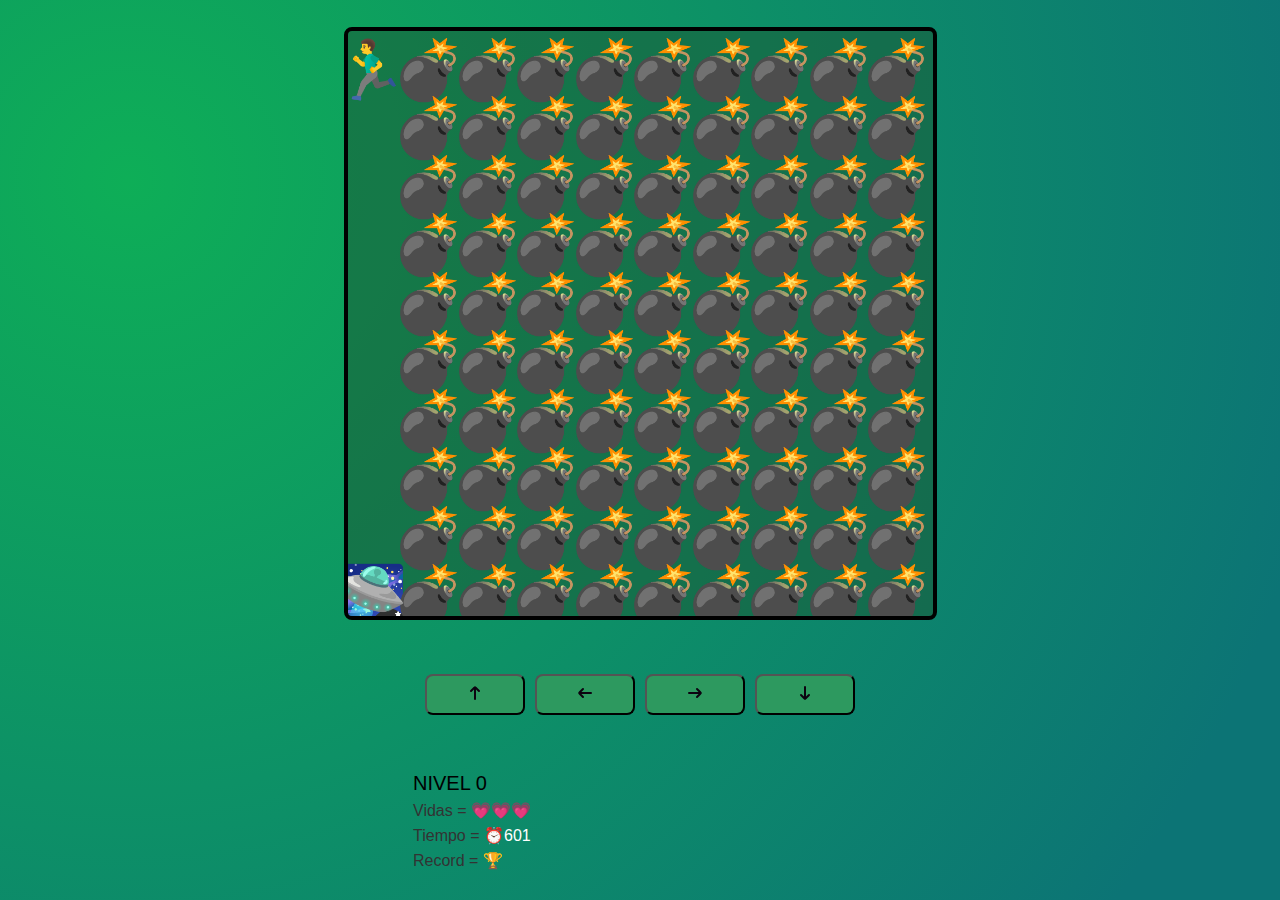
<file: index.html>
<!DOCTYPE html>
<html lang="en">
<head>
    <meta charset="UTF-8">
    <meta http-equiv="X-UA-Compatible" content="IE=edge">
    <meta name="viewport" content="width=device-width, initial-scale=1.0">
    <title>O.V.N.I Game 👽</title>
    <link rel="stylesheet" href="./styles.css">
</head>
<body>
    
    <div class="game-contenedor">
        <canvas id="game"></canvas>

        <div class="btns">
            <button id="up"><img src="./assets/Arrow-up.svg" alt=""></button>
            <button id="left"><img src="./assets/Arrow-right (1).svg" alt=""></button>
            <button id="right"><img src="./assets/Arrow-left (1).svg""></button>
            <button id="down"><img src="./assets/Arrow-down.svg" alt=""></button>
        </div>
        <div class="mensajes">
            <!-- TODO -->
            <p class="levelc">NIVEL <span id="level"></span></p>
            <p>Vidas = <span id="lives"></span></p>
            <p>Tiempo = ⏰<span id="time"></span></p>
            <p>Record = 🏆<span id="record"></span></p>
        </div>
    </div>

    <section class="win-container inactive">
        <h2>¡Felicidades! Terminaste el juego 👽🚀</h2>
        <span>🏆</span>
        <p id="result"></p>
        <a href="./index.html"><input type="button" value="Volver a jugar"></a>
    </section>

    <section class="sin-vidas inactive">
        <h2>Te quedaste sin vidas, vuelve a intentarlo</h2>
        <span>💔</span>
        <a href="./index.html"><input type="button" value="Volver a jugar"></a>
    </section>

<script src="./maps.js"></script>
<script src="./game.js"></script>
</body>
</html>
</file>
<file: styles.css>
body {
    background-image: radial-gradient( circle farthest-corner at 10% 20%,  rgba(14,174,87,1) 0%, rgba(12,116,117,1) 90% );
    color: #333;
    font-family: Verdana, Geneva, Tahoma, sans-serif;
    margin: 0;
    padding: 0;
}

.inactive {
    display: none;
}

.game-contenedor {
    display: flex;
    align-items: center;
    justify-content: center;
    flex-wrap: wrap;
    height: 100vh;
    width: 100vw;
}

canvas {    
    border: 4px solid #000;
    border-radius: 8px;
    background-color: rgba(27, 90, 55, 0.562);
}

.btns {
    display: flex;
    justify-content: center;
    flex-wrap: wrap;
    margin: 0 auto;
    width: 100%;
}

button {
    transition: all 100ms ease;
    background-color: #2d995f;
    border-radius: 8px;
    border-color: #000;
    font-family: inherit;
    margin: 0;
    padding: 5px 20px;
    width: 100px; 
}
button:hover {
    transition: all 100ms ease;
    cursor: pointer;
    background-color: rgba(27, 90, 55, 0.562);
}

button:not(:last-child) {
    margin-right: 10px;
}

.mensajes {
    display: flex;
    flex-wrap: wrap;
    margin: 0 auto;
    width: 80%;
    max-width: 460px;
}

p {
    display: block;
    margin: 0;
    width: 100%;
}

.win-container p {
    display: flex;
    justify-content: center;
    color: white;
    font-size: 24px;
    margin-bottom: 20px;
}

.win-container h2 {
    font-size: 40px;
    color: white;
}

.win-container span {
    font-size: 100px;
    margin-bottom: 50px;
}

.win-container input {
    transition: all 300ms;
    padding: 10px 30px;
    font-size: 20px;
    border: none;
    border-radius: 7px;
    background-color: #333;
    color: white;
}

.win-container input:hover {
    cursor: pointer;
    background-color: transparent;
    border: 1px solid;
}

.win-container {
    display: flex;
    align-items: center;
    justify-content: center;
    flex-direction: column;
}

.sin-vidas {
    width: 100%;
    height: 100vh;
    display: flex;
    align-items: center;
    justify-content: center;
    flex-direction: column;
    background-color:#2d995f;
}   

.sin-vidas h2 {
    font-size: 40px;
    color: white;
}

.sin-vidas span {
    font-size: 100px;
    margin-bottom: 50px;
}

.sin-vidas input {
    transition: all 300ms;
    padding: 10px 30px;
    font-size: 20px;
    border: none;
    border-radius: 7px;
    background-color: #333;
    color: white;
}
.sin-vidas input:hover {
    cursor: pointer;
    background-color: transparent;
    border: 1px solid;
}

#record {
    color: rgb(251, 255, 8);
}
#time {
    color: white;
}
#level {
    color: #000;
    font-size: 20px;
}
.levelc {
    color: #000;
    font-size: 20px;
}

.mensajes p{
    padding: 3px;
}

@media (max-width: 440px) {
    button {
        margin-top: 25px;
    }

    #up,
    #down {
        margin-left: 100%;
        margin-right: 100%;
    }
}
</file>
